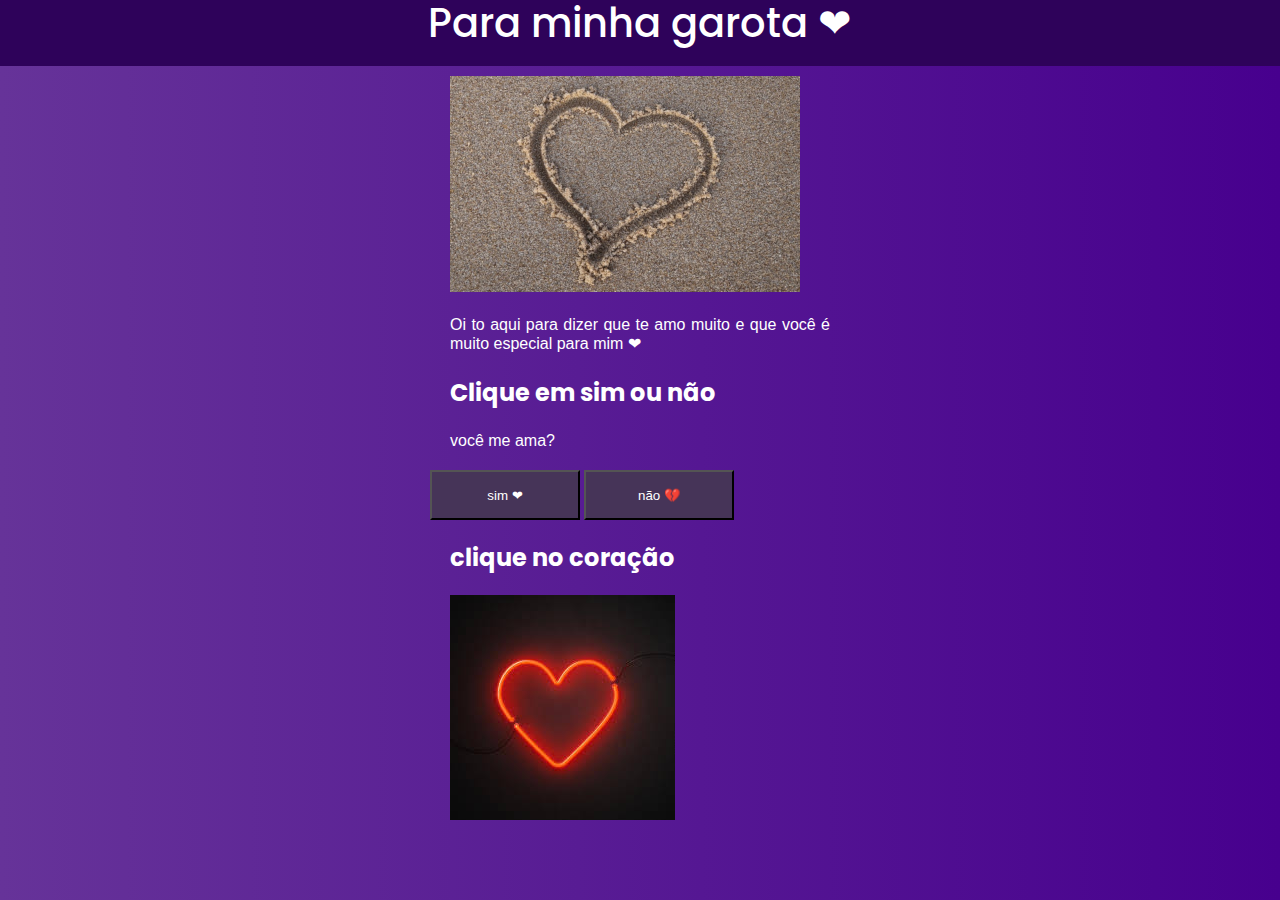
<file: index.html>
<!DOCTYPE html>
<html lang="pt-br">
<head>
    <meta charset="UTF-8">
    <meta http-equiv="X-UA-Compatible" content="IE=edge">
    <meta name="viewport" content="width=device-width, initial-scale=1.0">
    <style>
       @import url('https://fonts.googleapis.com/css2?family=Poppins:ital,wght@0,100;0,400;0,500;1,100&display=swap');

        *{
          font-family: Arial, Helvetica, sans-serif;
            padding: 0px;
            margin: 0px;
        }
        body{
            background-image: linear-gradient(to right, #663399,#47008e);
        }
        header{
            background-color: #2e025a;
            color: #ffff;
            min-width: 150px;
            margin: -20px;
            padding: 13px;
            text-align: center;
        }
        header > h1{
            font-family: 'Poppins', sans-serif;
            font-weight: 500;
            font-size: 40px;
        }
        main{
            min-width: 300px;
            max-width: 1000px;
            width: 420px;
            margin: auto;
            margin-bottom: 30px;
            padding: 30px;
            color: #ffff;
            text-align: justify;
        }
        main > p{
            padding: 2px;
            margin: 18px;
        }
        main > h2{
            padding: 2px;
            margin: 18px;
        }
        picture{
       margin: 20px;
       padding: auto;
        }

    button{
        color: #ffff;
           background-color: #463458;
           width: 150px;
           height: 50px;
           padding: 12px;
        }
        button:hover{
            background-color: #9c7bbd;
            transition: 1.4s;
        }
    main > h2{
        font-family: 'Poppins', sans-serif;
        
    }
    </style>
    <link rel="shortcut icon" href="image/favicon.ico" type="image/x-icon">
    <title>meu amor</title>
</head>
<body>
    <header>
        <h1>Para minha garota &#x2764</h1>
    </header>
    <main>
        <picture>
       <source media="(max-width: 600px)" srcset="image/imagen1m.png">
       <img src="image/imagen1p.png" alt="">
        </picture>
        <p>Oi to aqui para dizer que te amo muito e que você é muito especial para mim &#x2764</p>
        <h2>Clique em sim ou não</h2>
        <p>você me ama?</p>
        <a href="pag2.html"><button>sim &#x2764</button></a>
        <a href="triste.html"><button>não &#x1F494</button></a>
        <h2>clique no coração</h2>
        <a href="index2.html"> 
            <picture>
                <source media="(min-width: 600px )" srcset="image/imagen2.jpg">
                <img src="image/imagen2p.jpg" alt="">
            </picture> </a>
    </main>
</body>
</html>
</file>
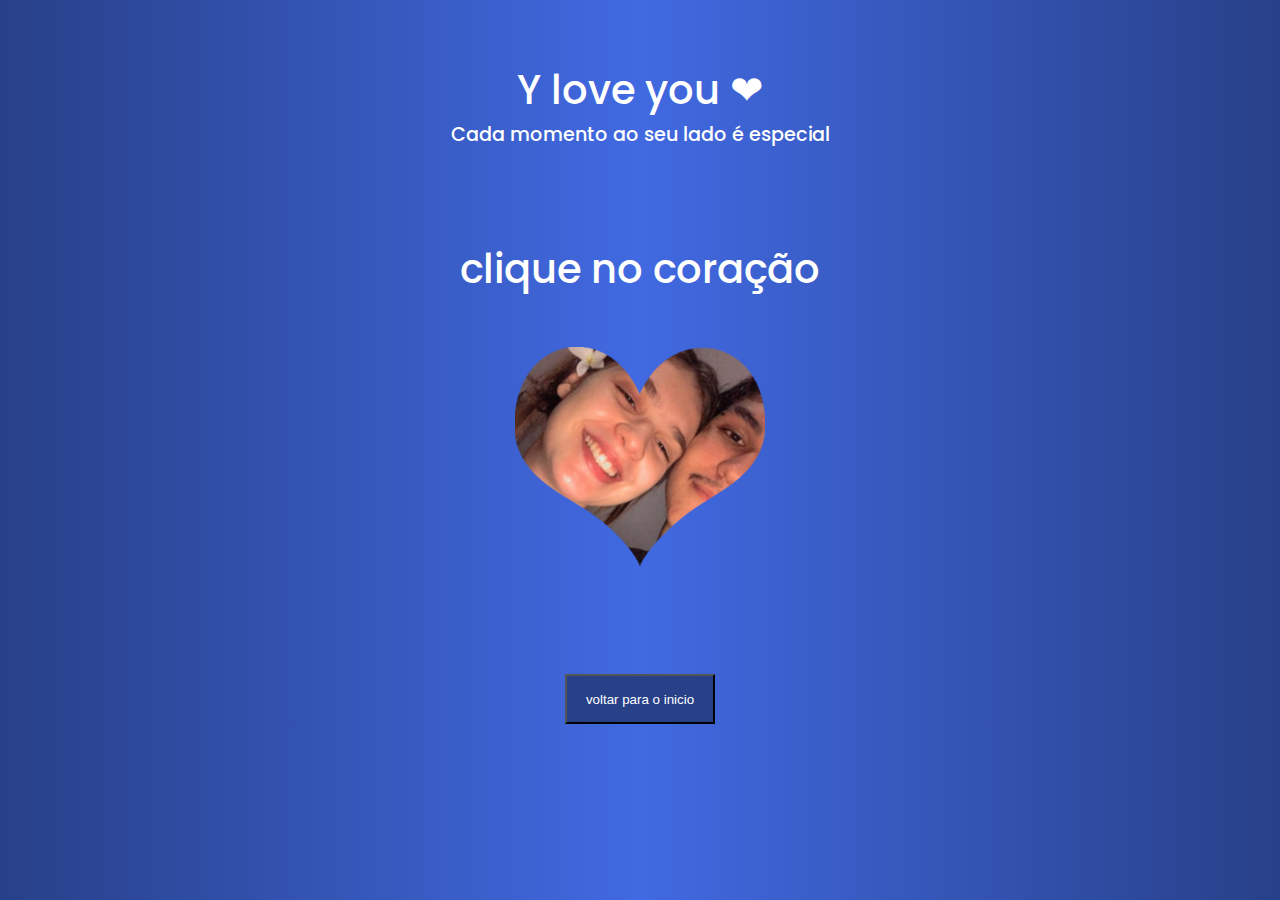
<file: index2.html>
<!DOCTYPE html>
<html lang="pt-br">
<head>
    <meta charset="UTF-8">
    <meta http-equiv="X-UA-Compatible" content="IE=edge">
    <meta name="viewport" content="width=device-width, initial-scale=1.0">
    <link rel="stylesheet" href="css/style.css">
    <link rel="shortcut icon" href="image/favicon.ico" type="image/x-icon">
    <title>.</title>
</head>
<body>
    <div class="cabeca">
        <h1>Y love you &#x2764</h1>
        <p>Cada momento ao seu lado é especial</p>
    </div>
    <div class="corpo">
        <h2>clique no coração</h2>
            <a href="https://youtu.be/pkh3cW1bjYI" target="_blank">
                <picture>
                
                        <source media="(max-width: 1000px)" srcset="image/coracaog.png">
                
                            <source media="(max-width: 600px)" srcset="image/coracaom.png">
                       <img src="image/coracaop.png" alt="">
                
                </picture>
            </a>
    </div>
    <a href="index.html"><button>voltar para o inicio</button></a>
</body>
</html>
</file>
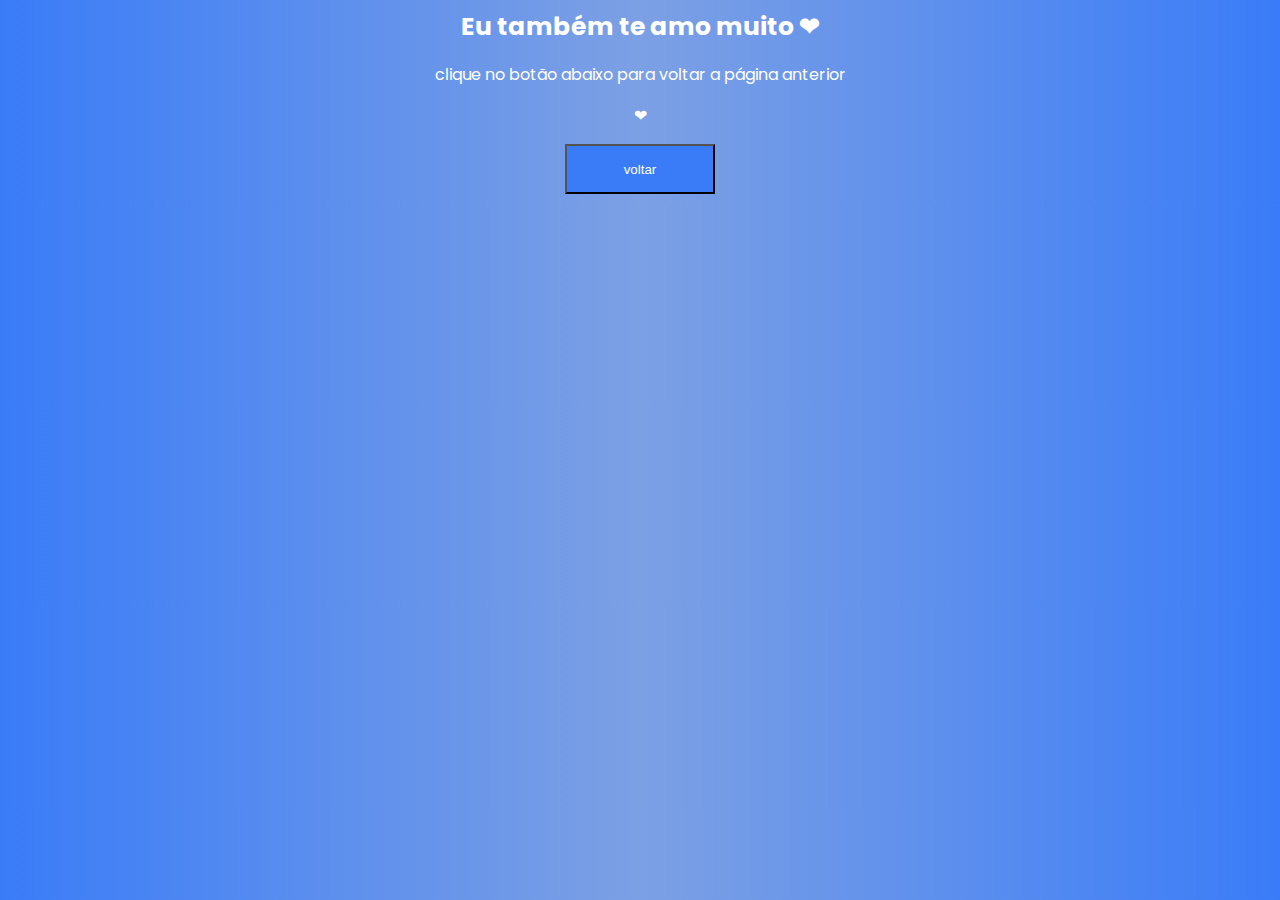
<file: pag2.html>
<!DOCTYPE html>
<html lang="pt-br">
<head>
    <meta charset="UTF-8">
    <meta http-equiv="X-UA-Compatible" content="IE=edge">
    <meta name="viewport" content="width=device-width, initial-scale=1.0">
    <link rel="shortcut icon" href="image/favicon.ico" type="image/x-icon">
    <title>Y love você</title>
    <style>
        @import url('https://fonts.googleapis.com/css2?family=Poppins:ital,wght@0,100;0,400;0,500;1,100&display=swap');
        body{
           color: #ffff;
           text-align: center;
            background-image:  linear-gradient(to right,  #3a7cf8,  #7ca0e4,  #3a7cf8);
        }
        h1{
            text-align: center;
            font-family: 'Poppins', sans-serif;
            font-size: 25px;
            margin: 0;

        }
        p{
            text-align: center;
            font-family: 'Poppins', sans-serif;
        }
        .p2{
        
            width: 100%;
        }
        button{
        color: #ffff;
           background-color: #3a7cf8;
           width: 150px;
           height: 50px;
           padding: 12px;
        }
        button:hover{
            background-color: #7ca0e4;
            transition: 1.4s;
        }
    </style>
</head>
<body>
    <h1>Eu também te amo muito &#x2764</h1>
    <p>clique no botão abaixo para voltar a página anterior</p>
    <p class="p2">&#x2764</p>
    <a href="index.html"><button>voltar</button></a>
    
</body>
</html>
</file>
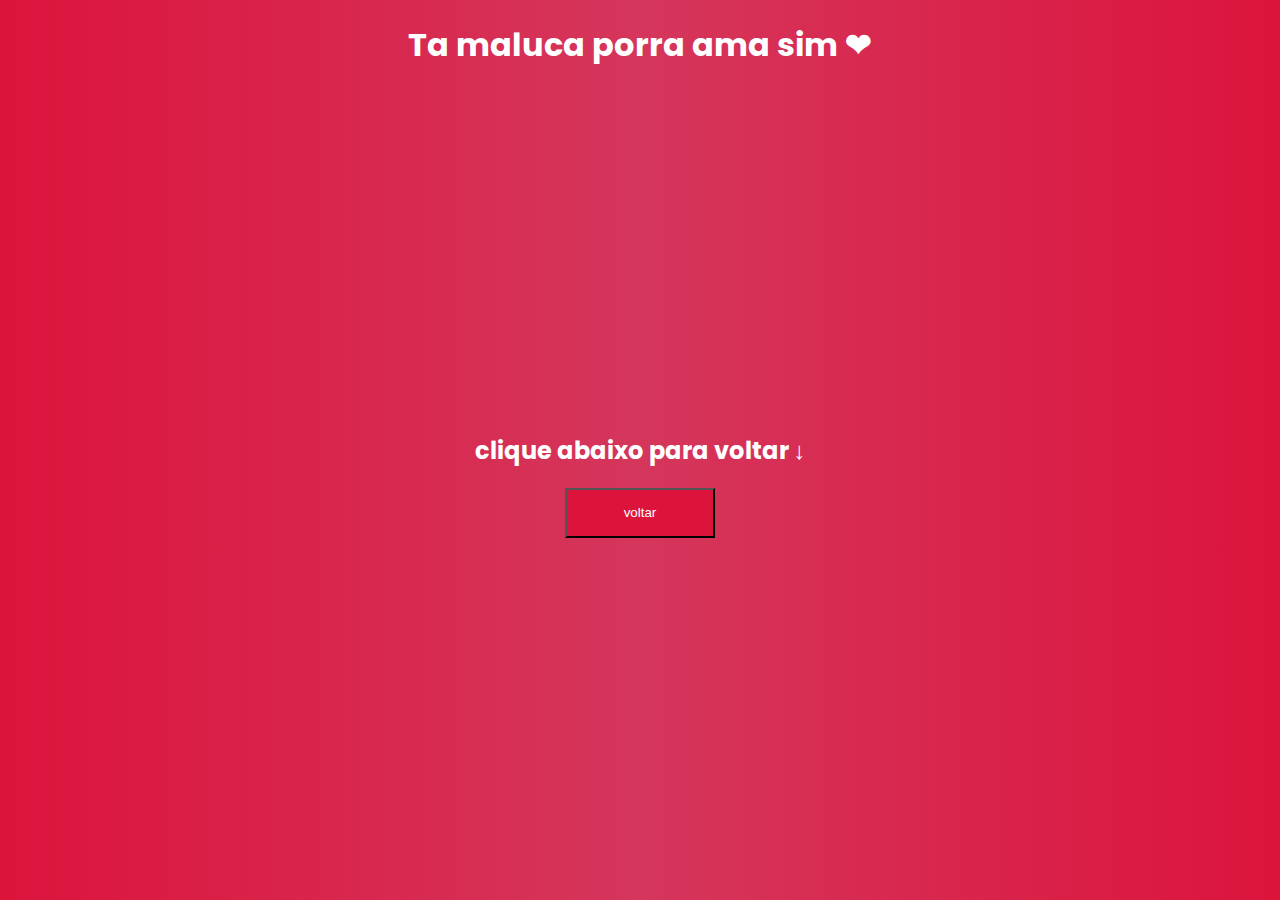
<file: triste.html>
<!DOCTYPE html>
<html lang="pt-br">
<head>
    <meta charset="UTF-8">
    <meta http-equiv="X-UA-Compatible" content="IE=edge">
    <meta name="viewport" content="width=device-width, initial-scale=1.0">
    <style>
        @import url('https://fonts.googleapis.com/css2?family=Poppins:ital,wght@0,100;0,400;0,500;1,100&display=swap');
        body{
            font-family: 'Poppins', sans-serif;
            color: #ffff;
            text-align: center;
            background-color: crimson;
            background-image: linear-gradient(to right, #dc143c, #d5365c, #dc143c);
        }
        button{
        color: #ffff;
           background-color: crimson;
           width: 150px;
           height: 50px;
           padding: 12px;
        }
        button:hover{
            background-color: #d5365c;
            transition: 1.4s;
        }
    </style>
    <link rel="shortcut icon" href="image/favicon.ico" type="image/x-icon">
    <title>Ta doidona</title>
</head>
<body>
    <h1>Ta maluca porra ama sim  &#x2764</h1>
    <div class="video">
        <iframe width="450" height="315" src="https://www.youtube.com/embed/4r4Gm8Xl55M" title="YouTube video player" frameborder="0" allow="accelerometer; autoplay; clipboard-write; encrypted-media; gyroscope; picture-in-picture; web-share" allowfullscreen></iframe>
    </div>
    <h2>clique abaixo para voltar  &#8595;</h2>
    <a href="index.html"><button>voltar</button></a>
</body>
</html>
</file>
<file: css/style.css>
@charset "utf-8";

@import url('https://fonts.googleapis.com/css2?family=Poppins:ital,wght@0,100;0,400;0,500;1,100&display=swap');
*{
    padding: 0px;
    margin: 0px;
}
body{
    text-align: center;
    background-image: linear-gradient(to right, #284088,#4169e1, #284088)
   
}

.cabeca{
    color: #ffff;
    text-align: center;
    padding: 20px;
    margin: 40px;
}
.cabeca > h1{
    font-family: 'Poppins', sans-serif;
    font-weight: 500;
    font-size: 40px;
}
.cabeca > p{
    font-family: 'Poppins', sans-serif;
    font-weight: 500;
    font-size: 1.2em;
}
.corpo{
    padding: 30px;
    ;
    min-width: 300px;
    max-width: 1000px;
    margin: auto;
    margin-bottom: 30px;
    text-align: justify;
    border-bottom-left-radius: 10px;
    border-bottom-right-radius: 10px;
}
.corpo h2{
    font-family: 'Poppins', sans-serif;
    color: #ffff;
    text-align: center;
    font-weight: 500;
    font-size: 40px;
}
picture{
    margin: auto;
    padding: 70px;
    width: 550px;

}
 img{
 margin: auto;
    padding: 30px;
    display: block;
}
button{
    color: #ffff;
       background-color: #284088;
       width: 150px;
       height: 50px;
       padding: 12px;
       text-align: center;
    }
    button:hover{
        background-color: #4169e1;
        transition: 1.4s;
    }
</file>
